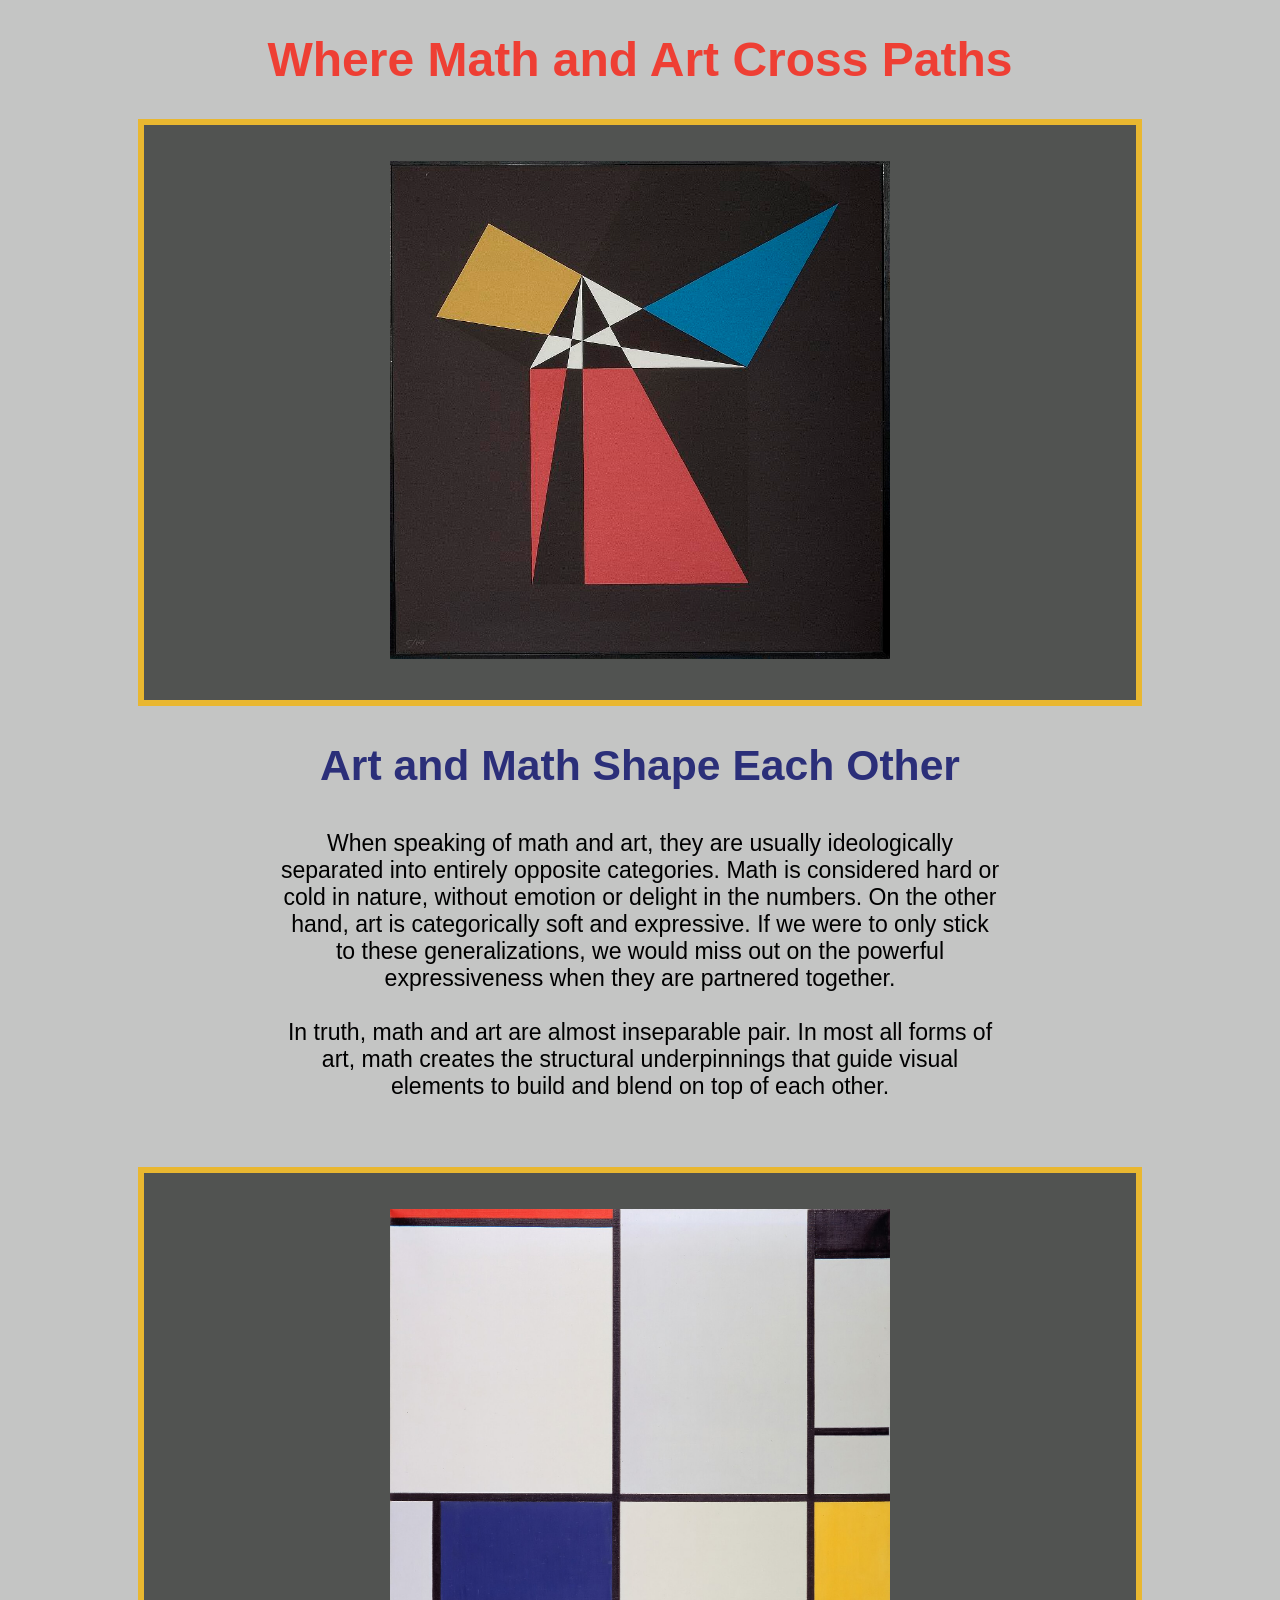
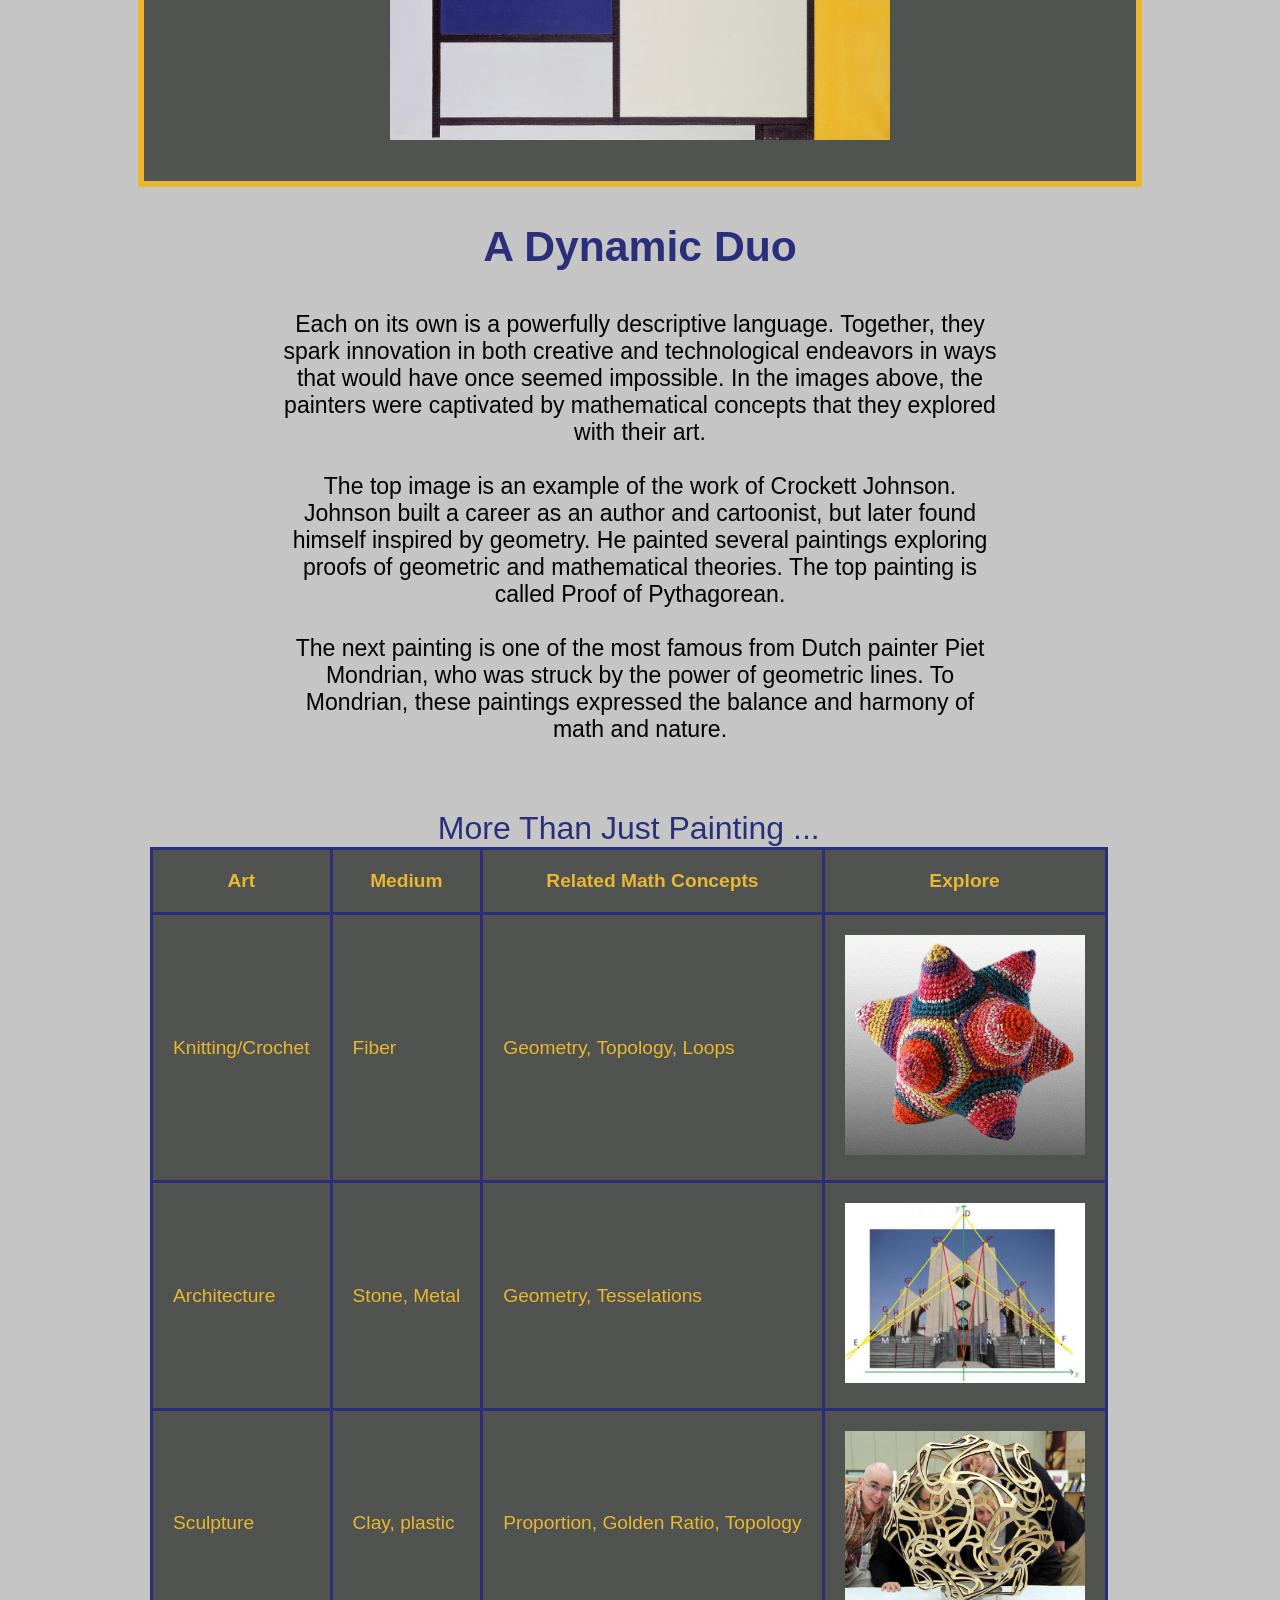
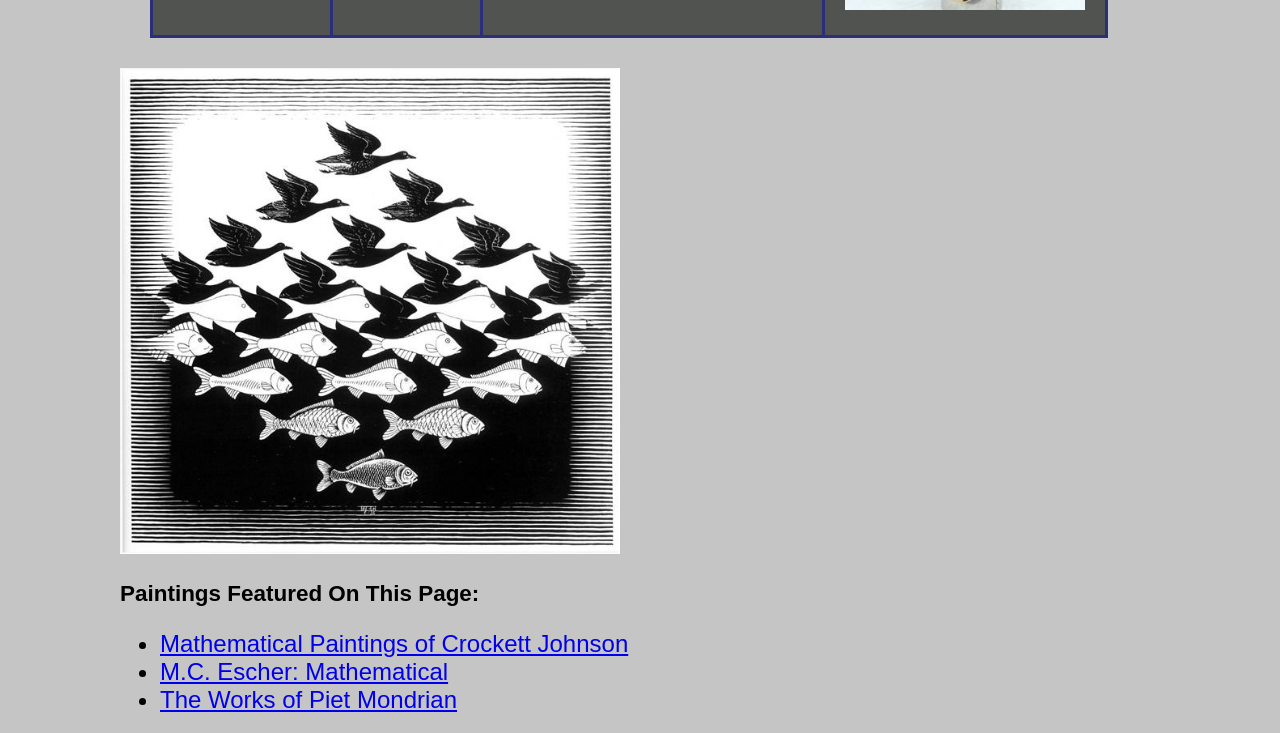
<file: index.html>
<!doctype html>
<html lang="en-US">

<head>
<meta charset="UTF-8">

<title>Math X Art</title>

<meta name="description" content="A celebration of the intersections of mathematics and art">
<meta name="keywords" content="math, art, mathematics, Mondrian, Escher, Crockett Johnson">
<meta name="author" content= "Michelle Chapin">
<meta name="viewport" content="width=device-width, initial-scale=1.0">

<link rel="stylesheet" href="resources/index_style.css">
</head>

<body>

<h1>Where Math and Art Cross Paths</h1>

<p class="johnson">
	<img src="resources/crockettjohnson_pythagorean.jpg" alt='Author and artist Crockett Johnson painted a series of works based on mathematical concepts' width=500>
</p>

<h2>Art and Math Shape Each Other</h2>

<p class="text">
	When speaking of math and art, they are usually ideologically separated into entirely opposite categories. Math is considered hard or cold in nature, without emotion or delight in the numbers. On the other hand, art is categorically soft and expressive. If we were to only stick to these generalizations, we would miss out on the powerful expressiveness when they are partnered together. 
	<br>
	<br>
	In truth, math and art are almost inseparable pair. In most all forms of art, math creates the structural underpinnings that guide visual elements to build and blend on top of each other.
	<br>
	<br>
</p>

<p class="mondrian">
	<img src="resources/mondrian_tableau1.jpg" alt='Tableau by artist Piet Mondrian, famous for minimalistic but bold imagery with geometric lines, 90 degree angles, and primary colors' width=500>
</p>

<h2>A Dynamic Duo</h2>

<p class="text">
	Each on its own is a powerfully descriptive language. Together, they spark innovation in both creative and technological endeavors in ways that would have once seemed impossible. In the images above, the painters were captivated by mathematical concepts that they explored with their art.
	<br>
	<br>
	The top image is an example of the work of Crockett Johnson. Johnson built a career as an author and cartoonist, but later found himself inspired by geometry. He painted several paintings exploring proofs of geometric and mathematical theories. The top painting is called Proof of Pythagorean. 
	<br>
	<br>
	The next painting is one of the most famous from Dutch painter Piet Mondrian, who was struck by the power of geometric lines. To Mondrian, these paintings expressed the balance and harmony of math and nature.
	<br>
	<br>
</p>


<table>
	<caption>More Than Just Painting ... </caption>
	<tr>
	<th>Art</th>
	<th>Medium</th>
	<th>Related Math Concepts</th>
	<th>Explore</th>
	</tr>
	<tr>
	<td>Knitting/Crochet</td>
	<td>Fiber</td>
	<td>Geometry, Topology, Loops</td>
	<td><a href="https://den.mercer.edu/mathematics-professor-a-global-leader-in-mathematical-fiber-arts/"><img src="resources/dodecahedron-crochet.jpg" alt="A colorful crocheted dodecahedron" width=240></a></td>
	</tr>
	<tr>
	<td>Architecture</td>
	<td>Stone, Metal</td>
	<td>Geometry, Tesselations</td>
	<td><a href="https://parametric-architecture.com/mathematics-of-modern-architecture/?srsltid=AU7gw4VZaZb2_8jr4nfqd13FDCJE-5iDgmsHKRipM9d5qsqzdNslo9f7#google_vignette" ><img src="resources/maths.jpg" alt="An image of a building overlaid with lines showing its geometric properties" width=240></a></td>
	</tr>
	<tr>
	<td>Sculpture</td>
	<td>Clay, plastic</td>
	<td>Proportion, Golden Ratio, Topology</td>
	<td><a href="https://www.snexplores.org/article/math-is-muse-for-these-artists"><img src="resources/whimsy-GeorgeHart.jpg" alt="An image of geometric figures sculpted to life" width=240></a></td>
	</tr>
</table>

<img src="resources/escher_skyandwater.jpg" alt="An image of a famous tesselation from artist M.C. Escher" width=500>

<h3>Paintings Featured On This Page:</h3>
<ul>
<li><a href="https://www.si.edu/spotlight/mathematical-paintings-of-crockett-johnson"> Mathematical Paintings of Crockett Johnson</a></li>
<li><a href="https://mcescher.com/gallery/mathematical/">M.C. Escher: Mathematical</a></li>
<li><a href="https://www.artforum.com/features/new-math-226435/">The Works of Piet Mondrian</a></li>
</ul>


</body>
</html>
</file>
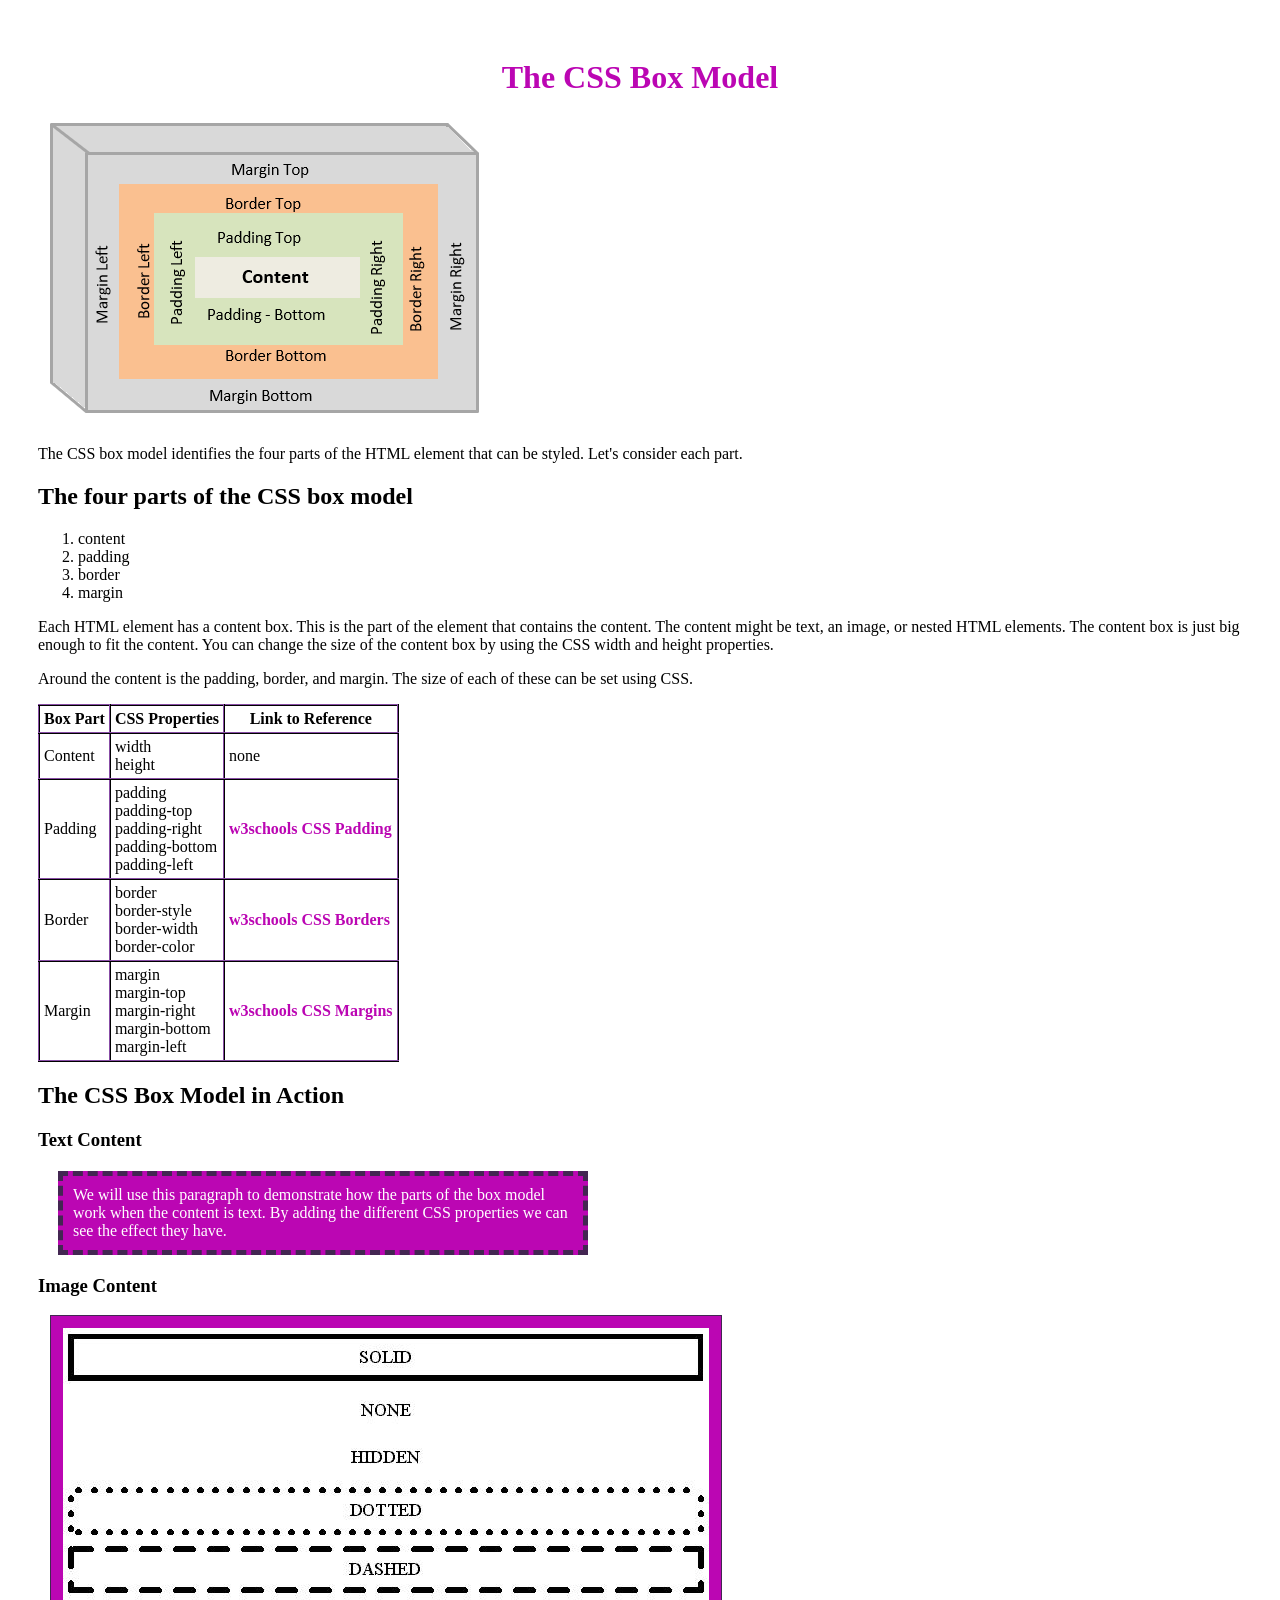
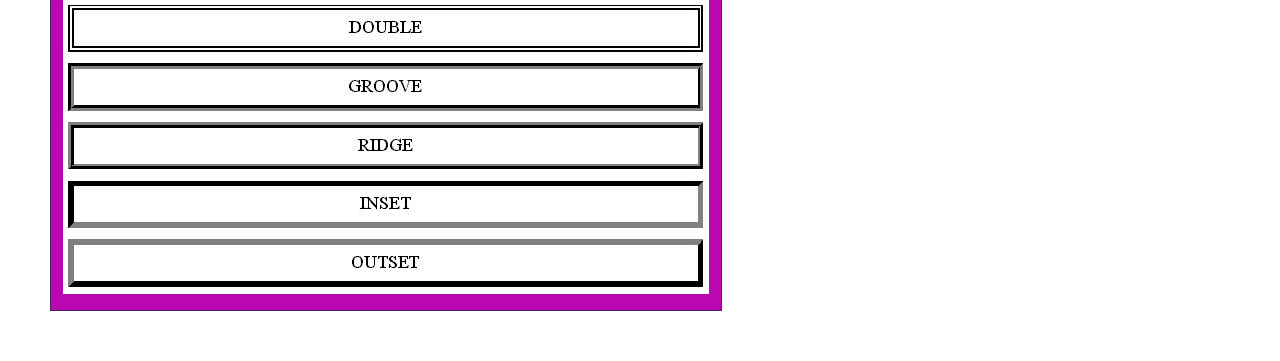
<file: box_model.html>
<!doctype html>
<html lang="en-US">

<head>
<meta charset="UTF-8">

<title>The CSS Box Model</title>

<meta name="description" content="A brief overview of the CSS Box Model">
<meta name="keywords" content="webpage, web development, CSS, website design, html, Box Model, CSS Box Model">
<meta name="author" content= "Michelle Chapin">
<meta name="viewport" content="width=device-width, initial-scale=1.0">

<link rel="stylesheet" href="resources/box_model_style.css">
</head>

<body>

<h1>The CSS Box Model</h1>

<img src="resources/css-box-model.png" alt="A graphic that depicts the different layers of the CSS Box Model, in which the content is surrounded by padding, borders, and margins." width="459" height="307">

<p>
The CSS box model identifies the four parts of the HTML element that 
can be styled. Let's consider each part.
</p>

<h2>The four parts of the CSS box model</h2>

<ol>
<li>content</li>
<li>padding</li>
<li>border</li>
<li>margin</li>
</ol>

<p>
Each HTML element has a content box. This is the part of the element that 
contains the content. The content might be text, an image, or nested HTML 
elements. The content box is just big enough to fit the content. You can 
change the size of the content box by using the CSS width and height
properties.
</p>	

<p>
Around the content is the padding, border, and margin. The size of each of 
these can be set using CSS.
</p>

<table>
<tr>
<th>Box Part</th>
<th>CSS Properties</th>
<th>Link to Reference</th>
</tr>
<tr>	
<td>Content</td>
<td>width <br> height</td>
<td>none</td>
</tr>
<tr>
<td>Padding</td>
<td>padding <br> padding-top <br> padding-right <br> padding-bottom <br> padding-left</td>
<td><a href="https://www.w3schools.com/css/css_padding.asp" title="Information from web resource W3 Schools about padding in CSS">w3schools CSS Padding</a></td>
</tr>
<tr>
<td>Border</td>
<td>border <br> border-style <br> border-width <br> border-color</td>
<td><a href="https://www.w3schools.com/css/css_border.asp" title="Information from web resource W3 Schools about borders in CSS">w3schools CSS Borders</a></td>
</tr>
<tr>
<td>Margin</td>
<td>margin <br> margin-top <br> margin-right <br> margin-bottom <br> margin-left</td>
<td><a href="https://www.w3schools.com/css/css_margin.asp" title="Information from web resource W3 Schools about margins in CSS">w3schools CSS Margins</a></td>
</tr>
</table>


<h2>The CSS Box Model in Action</h2>

<h3>Text Content</h3>

<p class="content">
We will use this paragraph to demonstrate how the parts of
the box model work when the content is text. By adding the 
different CSS properties we can see the effect they have.
</p>	

<h3>Image Content</h3>

<div>
<a href="https://css-tricks.com/almanac/properties/b/border/" title="Information depicting each type of border style that you can choose for your webpage."><img src="resources/border.jpg" alt="A chart showing several options for border styles in html" width ="646" height="566"></a>
</div>

</body>
</html>
</file>
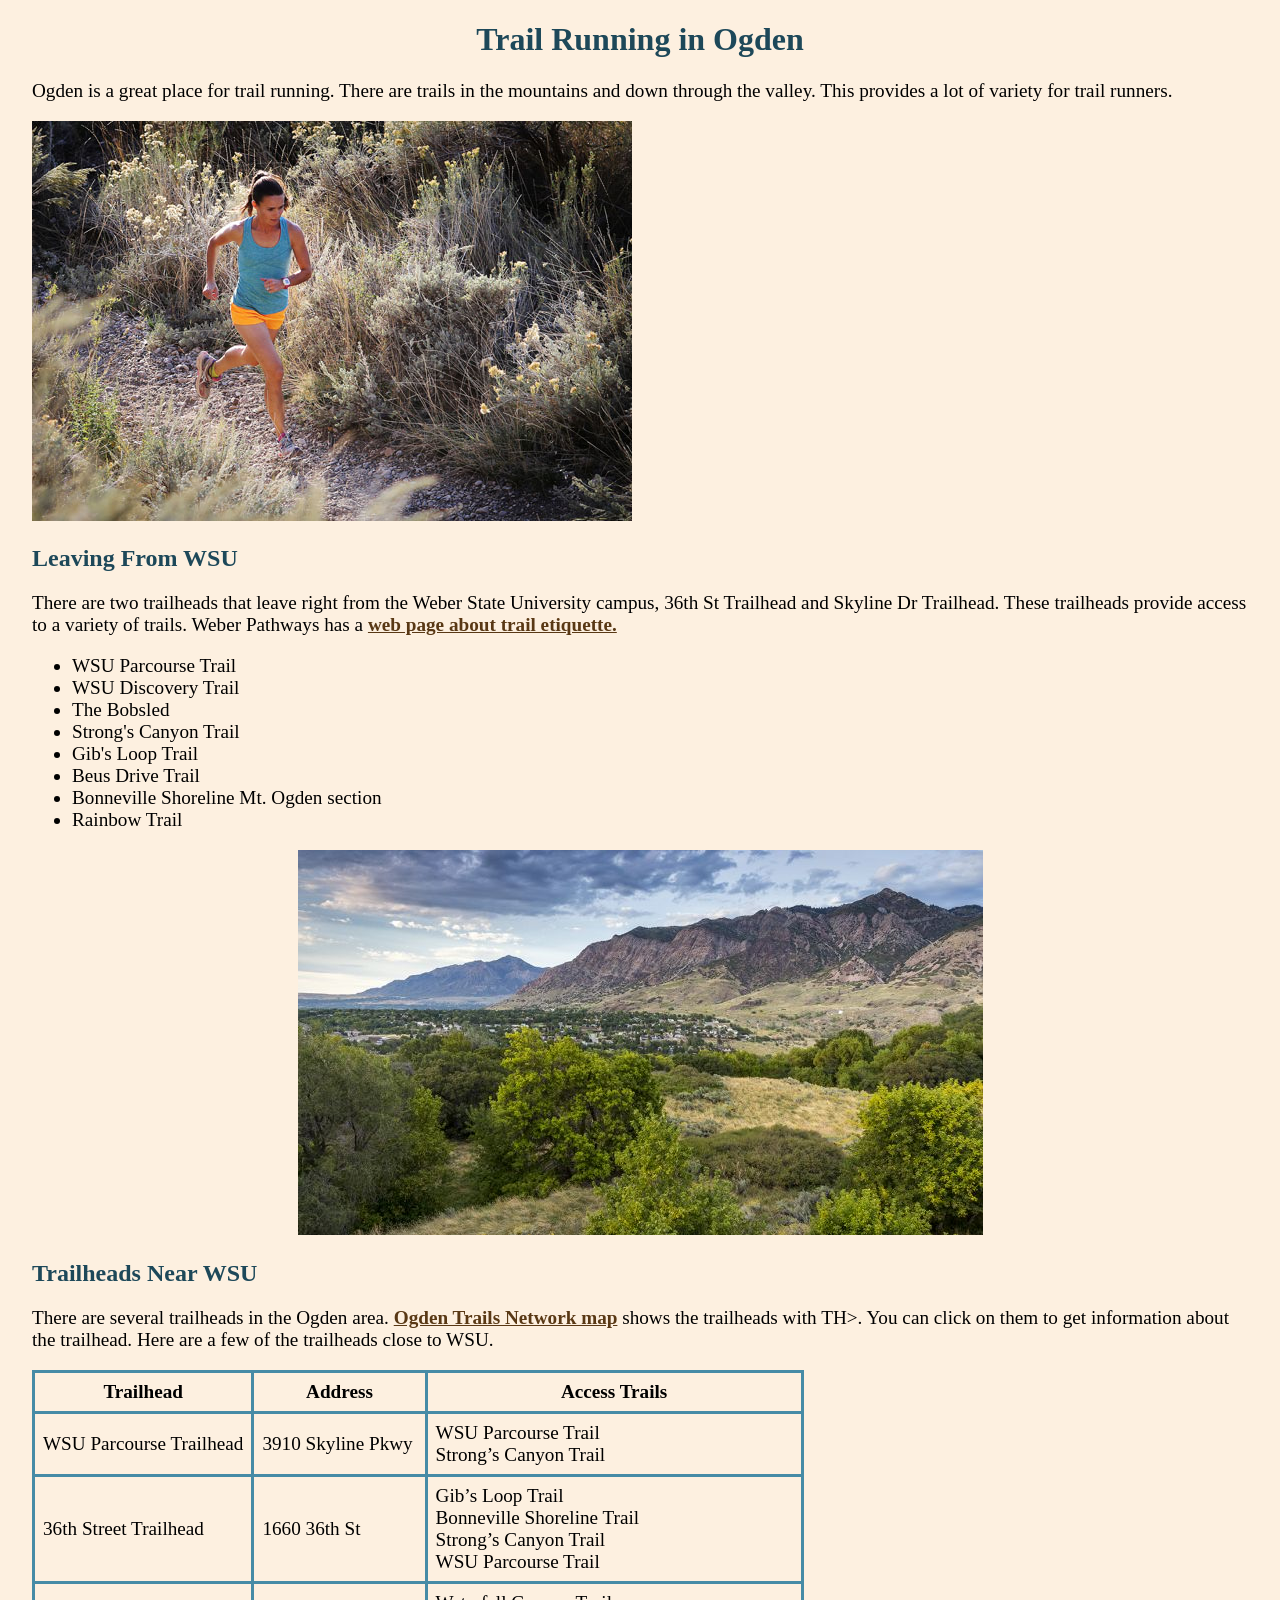
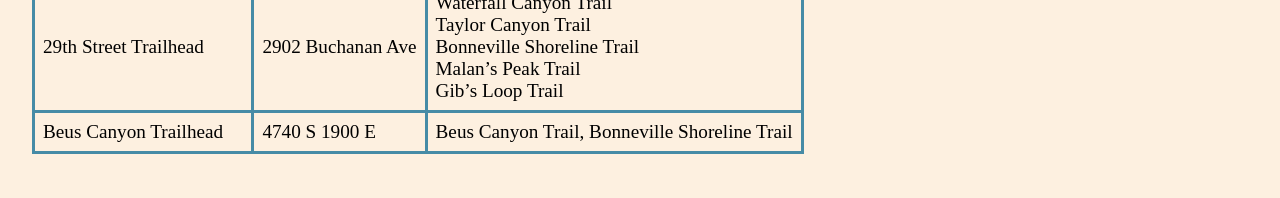
<file: running.html>
<!doctype html>
<html lang="en-US">

<head>
<meta charset="UTF-8">

<title>Ogden Trail Running</title>

<meta name="description" content="A brief overview of trail running in Ogden">
<meta name="keywords" content="trail running, Ogden, trails, running">
<meta name="author" content= "Linda DuHadway, Michelle Chapin">
<meta name="viewport" content="width=device-width, initial-scale=1.0">

<link rel="stylesheet" href="resources/running_style.css">
</head>

<body>
<h1>Trail Running in Ogden</h1>

<p>Ogden is a great place for trail running. There are trails in the mountains and down through the valley. This provides a lot of variety for trail runners.</p>

<a href="https://www.ogdenmarathon.com/"><img src="resources/runner.jpg" alt="Runner Cynthia Fowler on a mountain trail in the Ogden area" width="600" height="400"></a>

<h2>Leaving From WSU</h2>

<p>There are two trailheads that leave right from the Weber State University campus, 36th St Trailhead and Skyline Dr Trailhead. These trailheads provide access to a variety of trails. Weber Pathways has a <a href="https://www.weberpathways.org/trail-etiquette">web page about trail etiquette.</a></p> 

<ul>
<li>WSU Parcourse Trail</li>
<li>WSU Discovery Trail</li>
<li>The Bobsled</li>
<li>Strong's Canyon Trail</li>
<li>Gib's Loop Trail</li>
<li>Beus Drive Trail</li>
<li>Bonneville Shoreline Mt. Ogden section</li>
<li>Rainbow Trail</li>
</ul>

<p class="picture">
	<img src="resources/view.jpg" alt="A view of a trail in the Ogden mountains" width="685" height="385">
</p>

<h2>Trailheads Near WSU</h2>

<p>There are several trailheads in the Ogden area. <a href="http://trails.ogdencity.com/">Ogden Trails Network map</a> shows the trailheads with TH>. You can click on them to get information about the trailhead. Here are a few of the trailheads close to WSU.</p>

<table>
<tr>
<th>Trailhead</th>
<th>Address</th>
<th>Access Trails</th>
</tr>
<tr>
<td>WSU Parcourse Trailhead</td>
<td>3910 Skyline Pkwy</td>
<td>WSU Parcourse Trail <br> Strong’s Canyon Trail</td>
</tr>
<tr>
<td>36th Street Trailhead</td>
<td>1660 36th St</td>
<td>Gib’s Loop Trail <br> Bonneville Shoreline Trail <br> Strong’s Canyon Trail <br> WSU Parcourse Trail</td>
</tr>
<tr>
<td>29th Street Trailhead</td>
<td>2902 Buchanan Ave</td>
<td>Waterfall Canyon Trail <br> Taylor Canyon Trail <br> Bonneville Shoreline Trail <br> Malan’s Peak Trail <br> Gib’s Loop Trail</td>
</tr>
<tr>
<td>Beus Canyon Trailhead</td>
<td>4740 S 1900 E</td>
<td>Beus Canyon Trail, Bonneville Shoreline Trail</td>
</tr>
</table>


</body>
</html>
</file>
<file: resources/index_style.css>
/*
	Colors sampled from mondrian_tableau1.jpg:
	blue: #2b2f79
	goldenrod: : #e9b730
	red: : #ee3f34
*/

h1  {
	color: #ee3f34;
	text-align: center;
	font-style: bold;
	font-size: 36pt;
}

h2 {
	color: #2b2f79;
	text-align: center;
	font-style: bold;
	font-size: 32pt;
}
caption {
	color: #2b2f79;
	font-size: 24pt;
	font-style: bold;
}

body {
	background-color: #C4C5C4;
	font-family: sans-serif;
	font-size: 1.2em;
	margin-left: 120px;
	margin-right: 120px;

}

p.mondrian, p.johnson {
	text-align: center;
	padding: 36px;
	margin: 18px;
	background-color: #515351;
	border-style: solid;
	border-width: 6px;
	border-color: #e9b730;
}

p.text {
	font-size: 1.2em;
	text-align: center;
	padding-left: 120px;
	padding-right: 120px;
	margin: 40px;
}

li {
	font-size: 1.25em;
}


table, th, td {
	margin:30px;
	padding: 20px;
	border-style: solid;
	border-color: #2b2f79;
	border-width: 3px;
	border-collapse: collapse;
	color: #e9b730;
	background-color: #515351;
}
</file>
<file: resources/box_model_style.css>
/*
  white: #FFFFFF
  accent 1: #BB06B3 (fuschia)
  accent 2: #432652 (dark plum)
*/

h1 {
  color: #BB06B3;
  text-align: center;
}

td, th {
  border-color: #432652;
  border-style: inset;
  border-width: 2px;
  padding: 4px;
}

table {
    border-collapse: collapse;
}

a {
  color: #BB06B3;
  font-weight: bold;
  text-decoration: none;
}

a:hover {
  color: #432652;
}

p.content {
  background-color: #BB06B3;
  color: #FFFFFF;
  width: 500px;
  padding: 10px;
  border-color: #432652;
  border-style: dashed;
  border-width: 5px;
  margin: 20px;
}

div {
  background-color: #BB06B3;
  width: 646px;
  padding: 12px;
  border-style: solid;
  border-width: 1px;
  color: #432652;
  margin: 12px;
}

body {
  padding: 30px;
}
</file>
<file: resources/running_style.css>
/*
blue: #468BA6
orange: #F29A2E
light orange: #FDF0E0
darker blue: #1D4859
brown: #593814
*/

body {
	background-color: #FDF0E0;
	padding: 0 24px 36px 24px;
}

a {
	color: #593814;
	font-weight: bold;
}

a:hover {
	color: #1D4859;
}

h1, h2 {
	color: #1D4859;
}

h1 {
	text-align: center;
}

p.picture {
	text-align: center;
}

p, li, table {
	font-size: 1.2em;
}

th, td {
	/* border-color: #468BA6
	border-style: solid;
	border-width: 3px; */
	border: #468BA6 solid 3px;
	padding: 8px;
}

table {
	border-collapse: collapse;
}
</file>
